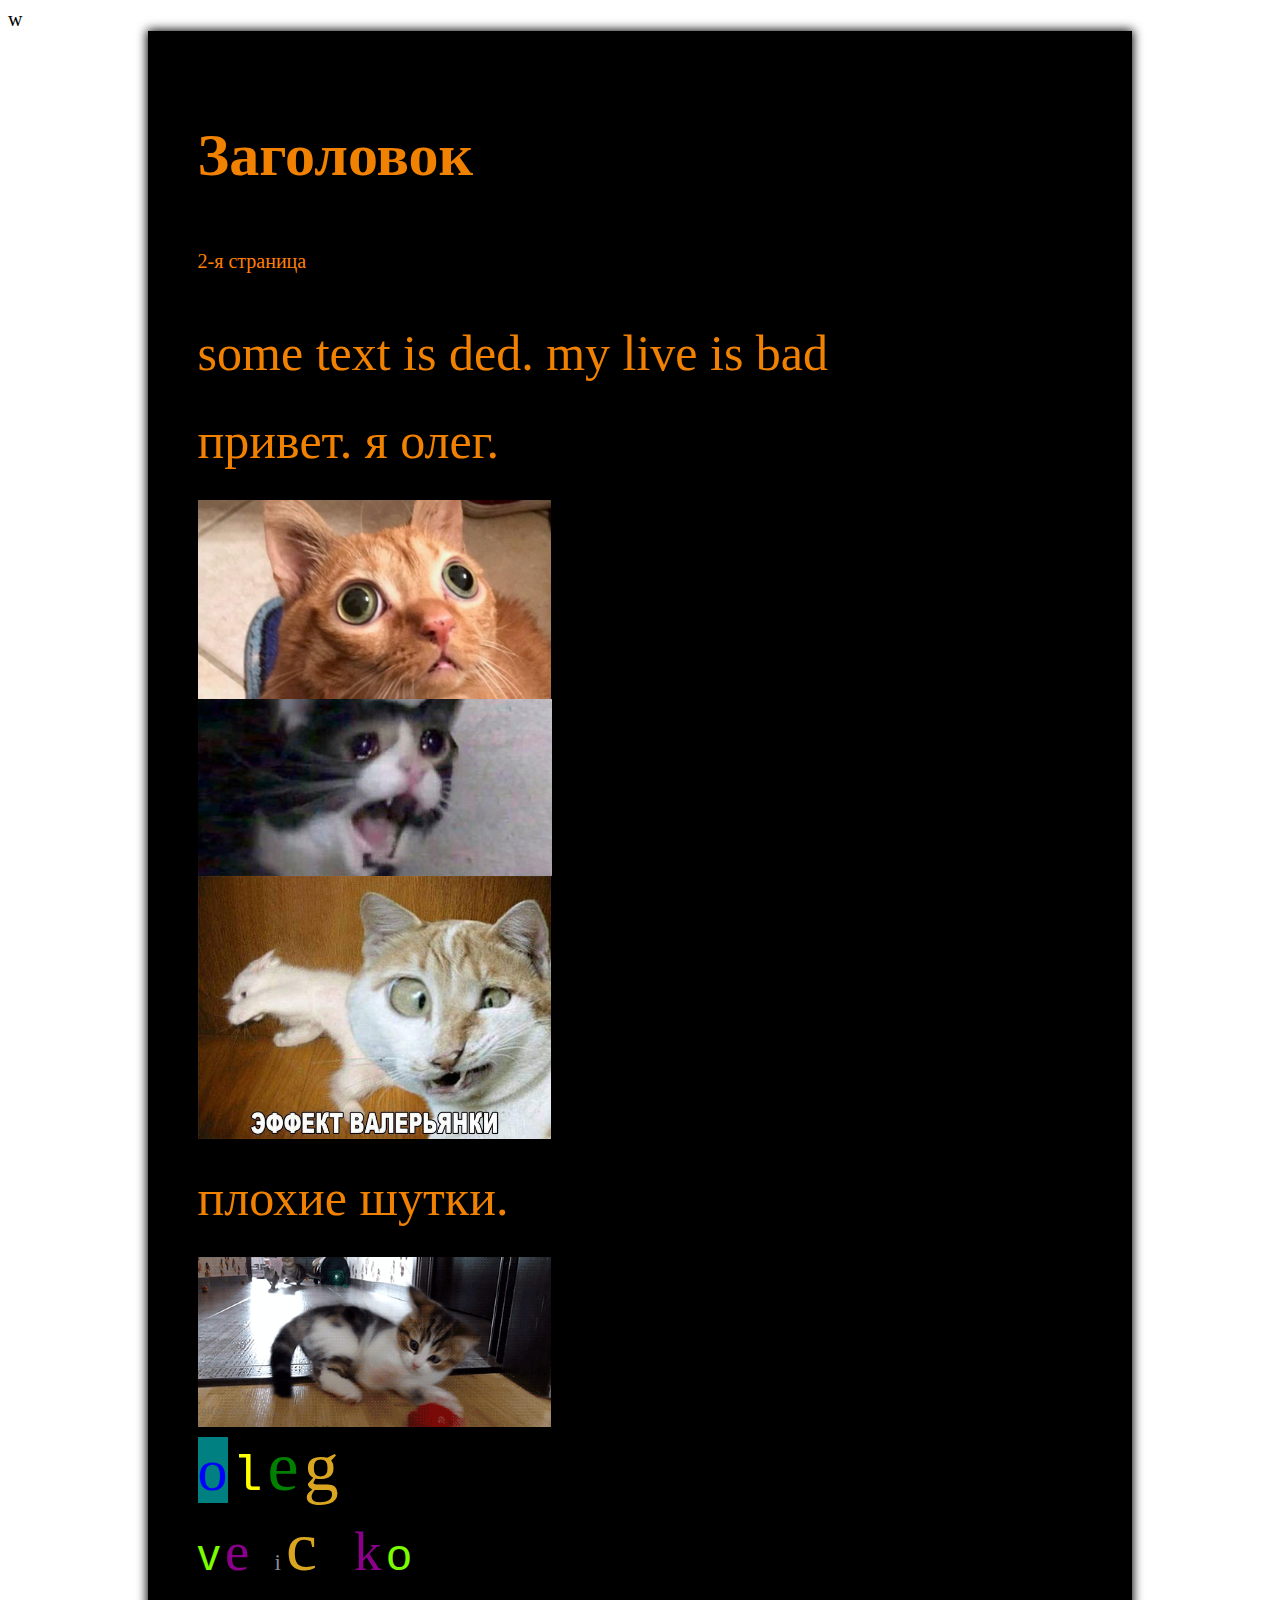
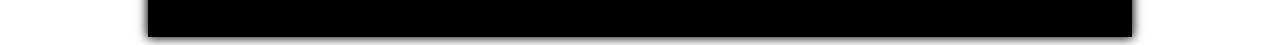
<file: index.html>
<DOCTYPE html>
<html lang="ru">
<head>
    <meta charset="UTF-8">
    <meta name="viewport" content="width=device-width, initial-scale=1.0">
    <title>про меня</title>
    <base target="_blank">w
    <link rel="preconnect" href="https://fonts.googleapis.com">
<link rel="preconnect" href="https://fonts.gstatic.com" crossorigin>
<link href="https://fonts.googleapis.com/css2?family=Pacifico&display=swap" rel="stylesheet">
<link rel="stylesheet" href="styles/styles.css">
<link rel="shortcut icon" href="/images/favicon.ico" type="image/x-icon">

</head>
<body> 
    <div style="background-color: #000000;" >
      <h1>Заголовок</h1>
      <a href= "secondPage.html"> 2-я страница</a>
    <p style="font-size: 50px;"> some text is ded. my live is bad </p>
    <p style="font-size: 50px;">привет. я олег. </p>
    <img src="./images/07a827ebba12828c211675d79fe991c6756a3924.jpg" alt="" >
    <img src="./images/c8bb6d6b772b0a4706e7f91223a19809.jpg" alt="">
    <img src="./images/1461688548147430455.jpg " alt="">
    <p style="font-size: 50px;">  плохие шутки.</p>
    <img src="./images/vgif-ru-21047.jpg" alt="">
    <span class=color2>o</span>
    <span class=color1>l</span>
    <span class=color3>e</span>
    <span class=color4>g</span>
    <br>
    <span class=color5>  v</span>
    <span class=color6>e</span>
    <span class=color7>l</span>
    <span class=color8>i</span>
    <span class=color4>c</span>
    <span class=color7>h</span>
    <span class=color6>k</span>
    <span class=color5>o</span>
    

    

</body>
</html>
</file>
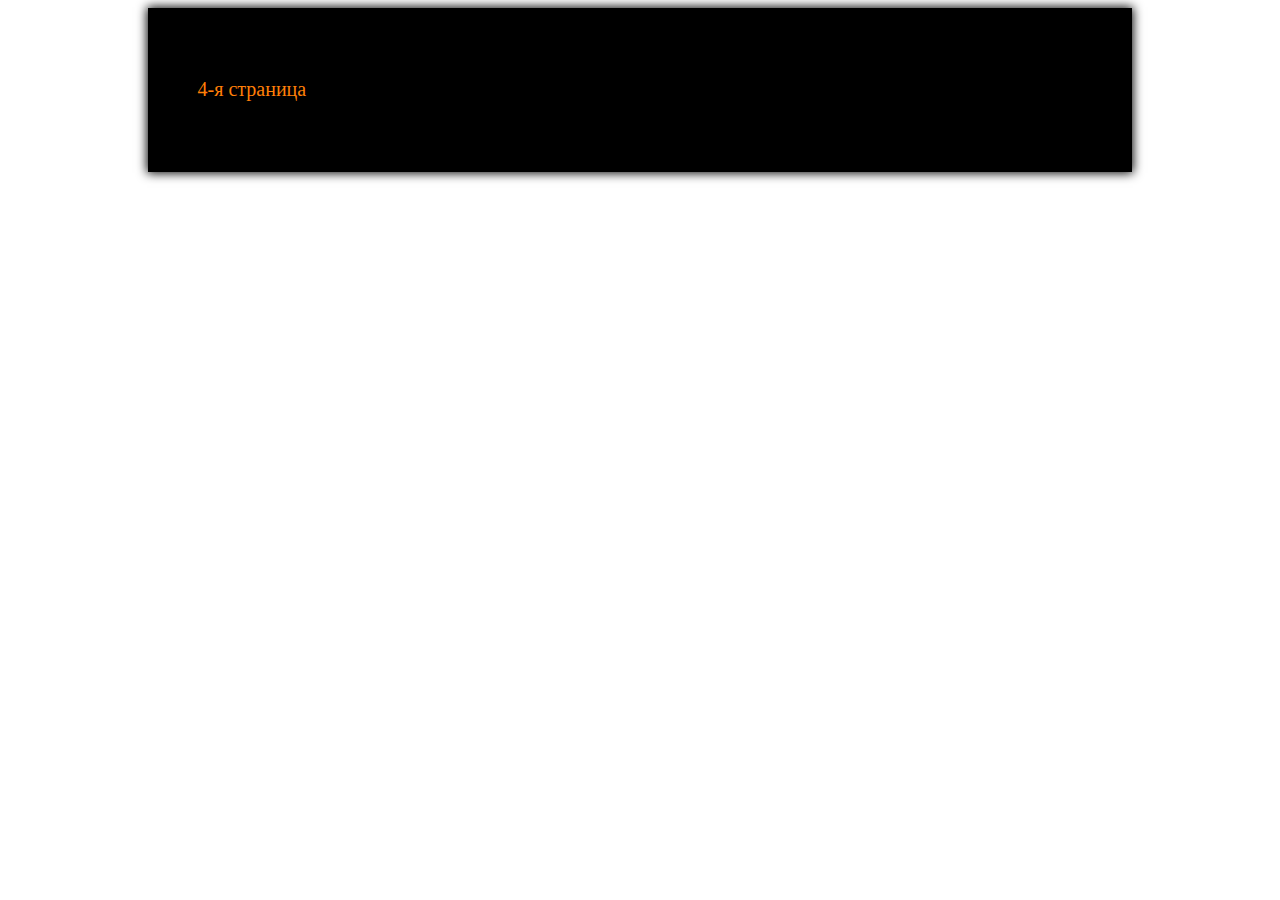
<file: fifePage.html>
<!DOCTYPE html>
<html lang="en">
<head>
    <meta charset="UTF-8">
    <meta http-equiv="X-UA-Compatible" content="IE=edge">
    <meta name="viewport" content="width=device-width, initial-scale=1.0">
    <link rel="stylesheet" href="./styles/styles.css">
    <title>Document</title>
    <base target="_blank">
</head>
<body>
    <div style="background-color:#000000;">
    <a href="fourPage.html">4-я страница</a>
    </div>
</body>
</html>
</file>
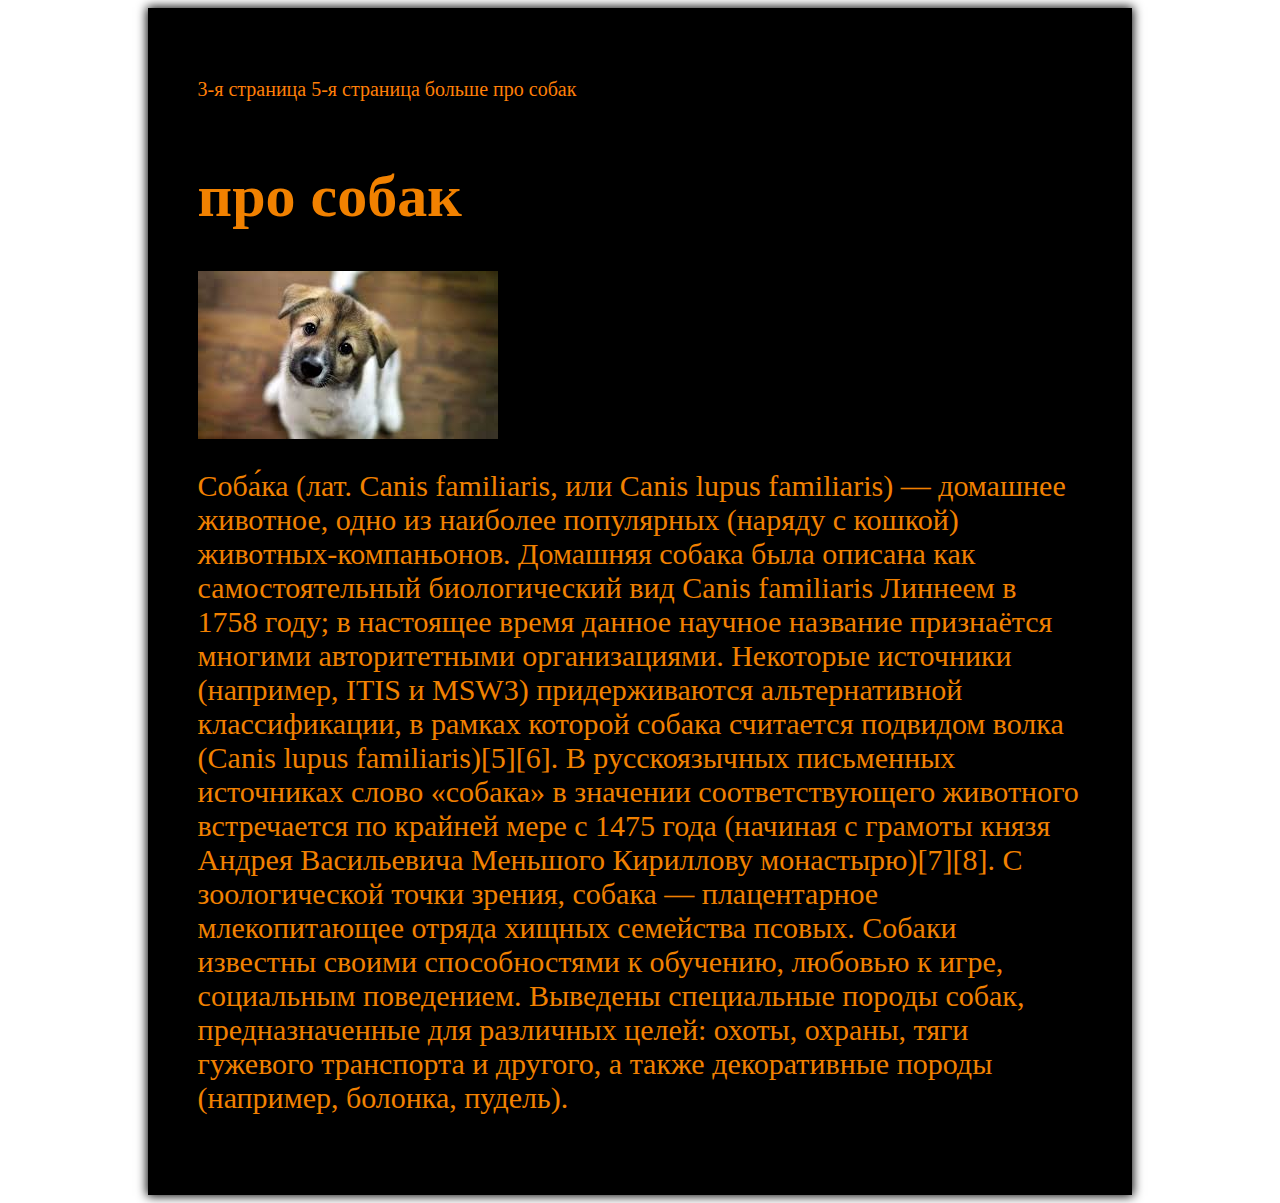
<file: fourPage.html>
<!DOCTYPE html>
<html lang="en">
<head>
    <meta charset="UTF-8">
    <meta http-equiv="X-UA-Compatible" content="IE=edge">
    <meta name="viewport" content="width=device-width, initial-scale=1.0">
    <title>про собак</title>
    <base target="_blank">
    <link rel="stylesheet" href="styles/styles.css">
</head>
<body>
    <div style="background-color: #000000;">
        <a href="threePage.html">3-я страница</a>
        <a href="fifePage.html">5-я страница</a>
       <a href="https://ru.wikipedia.org/wiki/%D0%A1%D0%BE%D0%B1%D0%B0%D0%BA%D0%B0">больше про собак</a>
    <h1>про собак</h1>
    <img src="./images/images.jpg" alt="">
    <p>Соба́ка (лат. Canis familiaris, или Canis lupus familiaris) — домашнее животное, одно из наиболее популярных (наряду с кошкой) животных-компаньонов.

        Домашняя собака была описана как самостоятельный биологический вид Canis familiaris Линнеем в 1758 году; в настоящее время данное научное название признаётся многими авторитетными организациями. Некоторые источники (например, ITIS и MSW3) придерживаются альтернативной классификации, в рамках которой собака считается подвидом волка (Canis lupus familiaris)[5][6]. В русскоязычных письменных источниках слово «собака» в значении соответствующего животного встречается по крайней мере с 1475 года (начиная с грамоты князя Андрея Васильевича Меньшого Кириллову монастырю)[7][8].
        
        С зоологической точки зрения, собака — плацентарное млекопитающее отряда хищных семейства псовых.
        
        Собаки известны своими способностями к обучению, любовью к игре, социальным поведением. Выведены специальные породы собак, предназначенные для различных целей: охоты, охраны, тяги гужевого транспорта и другого, а также декоративные породы (например, болонка, пудель).</p>
        </div>
</body>
</html>
</file>
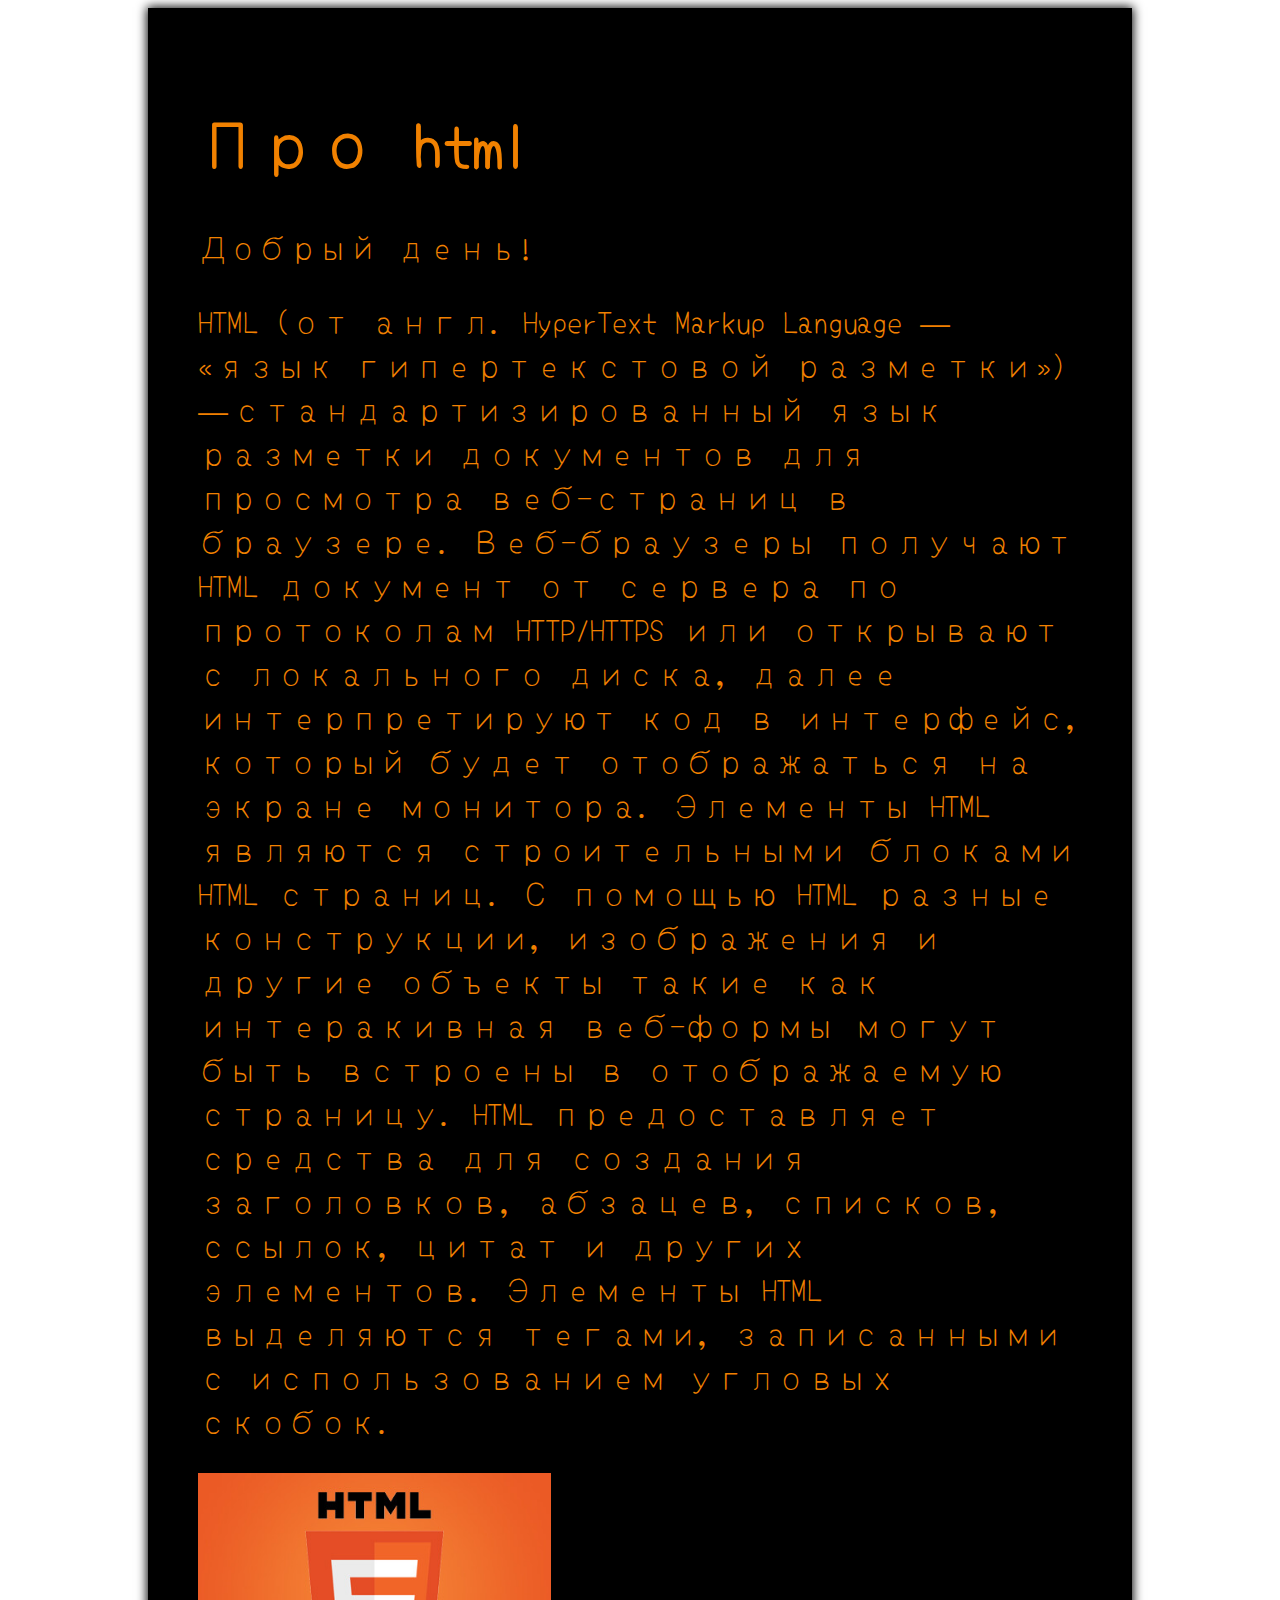
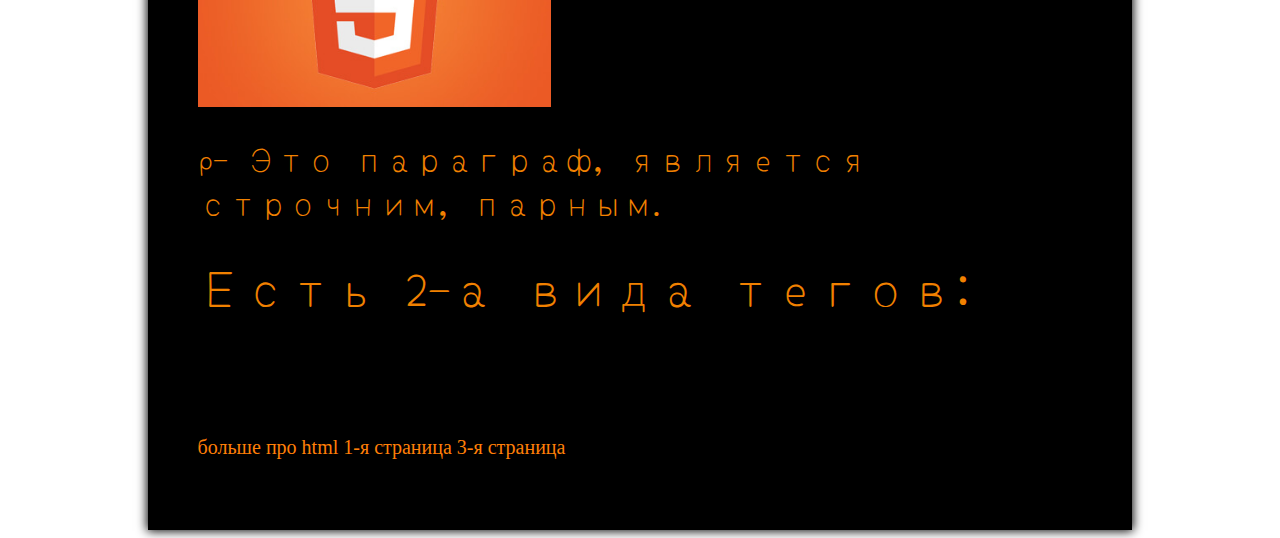
<file: secondPage.html>
<!DOCTYPE html>
<html lang="ru">
<head>
    <link rel="preconnect" href="https://fonts.googleapis.com">
    <link rel="preconnect" href="https://fonts.gstatic.com" crossorigin>
    <link href="https://fonts.googleapis.com/css2?family=Yomogi&display=swap" rel="stylesheet">
    <meta charset="UTF-8">
    <meta http-equiv="X-UA-Compatible" content="IE=edge">
    <meta name="viewport" content="width=device-width, initial-scale=1.0">
    <title>про html</title>
    <base target="_blank">
    <link rel="preconnect" href="https://fonts.googleapis.com">
    <link rel="preconnect" href="https://fonts.gstatic.com" crossorigin>
    <link href="https://fonts.googleapis.com/css2?family=Yomogi&display=swap" rel="stylesheet">
    <link rel="stylesheet" href="styles/styles.css">
</head>
<body> 
    <div style="background-color: #000000;">
    <h1>Про html</h1>
    <p>Добрый день!</p>
        <p> HTML (от англ. HyperText Markup Language — «язык гипертекстовой разметки») — стандартизированный язык разметки документов для просмотра веб-страниц в браузере. Веб-браузеры получают HTML документ от сервера по протоколам HTTP/HTTPS или открывают с локального диска, далее интерпретируют код в интерфейс, который будет отображаться на экране монитора.
        Элементы HTML являются строительными блоками HTML страниц. С помощью HTML разные конструкции, изображения и другие объекты такие как интеракивная веб-формы могут быть встроены в отображаемую страницу. HTML предоставляет средства для создания заголовков, абзацев, списков, ссылок, цитат и других элементов. Элементы HTML выделяются тегами, записанными с использованием угловых скобок.  </p>
    <img src="./images/1476977240.jpg" alt="">
    <p>  p- Это параграф, является строчним, парным. </p>
    <p style="font-size: 45px">Есть 2-а вида тегов: </p>
    <ul>
        <li>парные</li>
        <li>непарные</li>
    </ul>
    <a href="https://ru.wikipedia.org/wiki/HTML">больше про html</a>
    
    <a href="index.html"> 1-я страница</a>
    
    <a href="threePage.html">3-я страница</a>
</div>

</body>
</html>
</file>
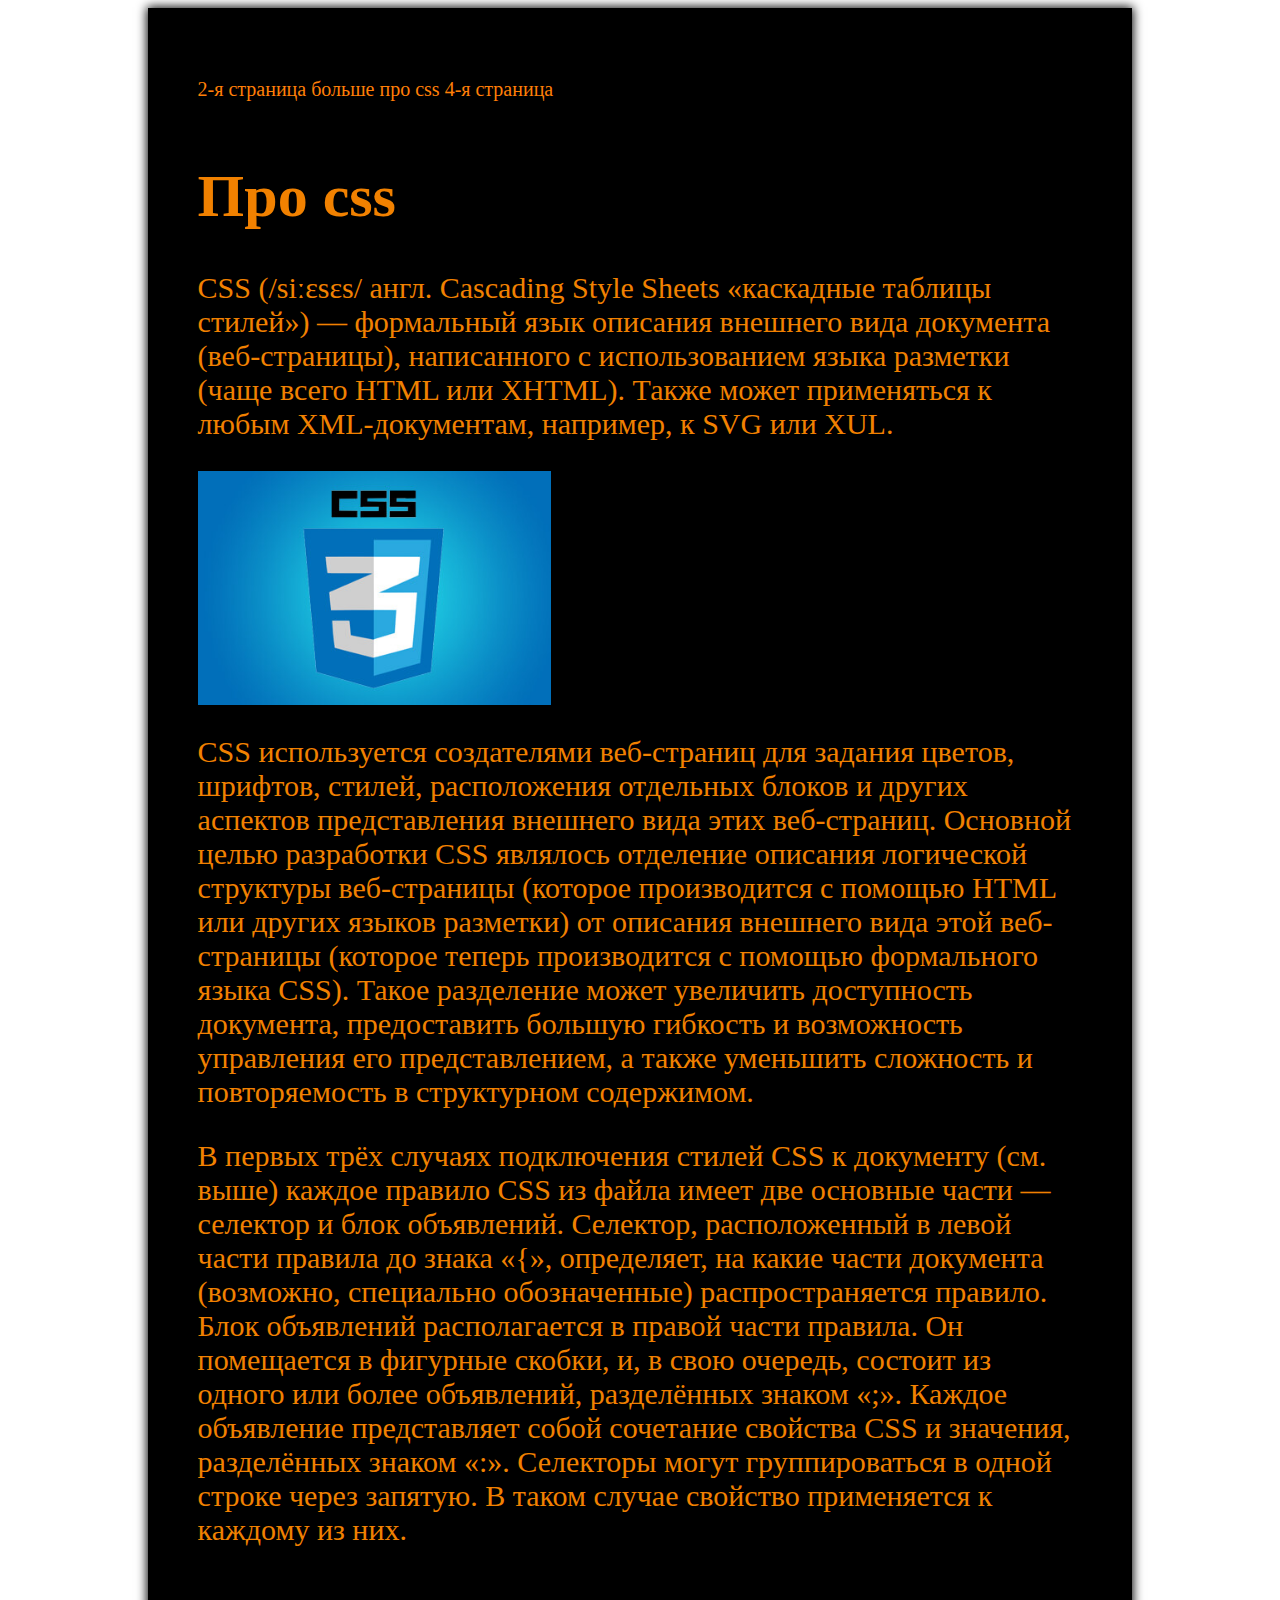
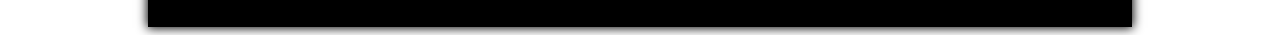
<file: threePage.html>
<!DOCTYPE html>
<html lang="en">
<head>
   <meta charset="UTF-8">
   <meta http-equiv="X-UA-Compatible" content="IE=edge">
   <meta name="viewport" content="width=device-width, initial-scale=1.0">
   <link rel="stylesheet" href="styles/styles.css">
   <title>про css</title>
   <base target="_blank">
</head>
<body>
   <div style="background-color: #000000;">
   <a href="secondPage.html">2-я страница</a>
   <a href="https://ru.wikipedia.org/wiki/CSS">больше про css</a>
   <a href="fourPage.html">4-я страница</a>
   <h1>Про css</h1>
   <p>CSS (/siːɛsɛs/ англ. Cascading Style Sheets «каскадные таблицы стилей») — формальный язык описания внешнего вида документа (веб-страницы), написанного с использованием языка разметки (чаще всего HTML или XHTML). Также может применяться к любым XML-документам, например, к SVG или XUL.</p>
 <img src="./images/1476977488.jpg" alt="">
   <p> CSS используется создателями веб-страниц для задания цветов, шрифтов, стилей, расположения отдельных блоков и других аспектов представления внешнего вида этих веб-страниц. Основной целью разработки CSS являлось отделение описания логической структуры веб-страницы (которое производится с помощью HTML или других языков разметки) от описания внешнего вида этой веб-страницы (которое теперь производится с помощью формального языка CSS). Такое разделение может увеличить доступность документа, предоставить большую гибкость и возможность управления его представлением, а также уменьшить сложность и повторяемость в структурном содержимом.</p>
      <p>В первых трёх случаях подключения стилей CSS к документу (см. выше) каждое правило CSS из файла имеет две основные части — селектор и блок объявлений. Селектор, расположенный в левой части правила до знака «{», определяет, на какие части документа (возможно, специально обозначенные) распространяется правило. Блок объявлений располагается в правой части правила. Он помещается в фигурные скобки, и, в свою очередь, состоит из одного или более объявлений, разделённых знаком «;». Каждое объявление представляет собой сочетание свойства CSS и значения, разделённых знаком «:». Селекторы могут группироваться в одной строке через запятую. В таком случае свойство применяется к каждому из них.</p>
   </div>
</body>
</html>
</file>
<file: styles/styles.css>
body{font-size: 20px;
}

p{color:#f18100;
    font-size: 30px;
    font-family: 'Yomogi', cursive;
     margin: 30px 0px;}
.color2{
    background-color: teal;
    color: blue;
    font-size: 60px

    
}
.color1{    
    color: yellow;
  font-size: 50px;
  font-family:monospace
}  
.color3{    
    color: green;
  font-size: 70px;
  font-family:fantasy;
}  
.color4{    
    color: goldenrod;
    font-size: 70px;
  font-family: cursive;
}  
.color5{    
    color:lawngreen;
    font-size: 45px;
  font-family:sans-serif
}  
.color6{    
    color:#8B008B;
    font-size: 55px;
  font-family:serif
}  
.color7{    
    color:#000000 ;
    font-size: 54px;
  font-family:inherit
}  
.color8{    
    color: #8a8a94;
    font-size: 23px;
  font-family:initial
} 
div {width: 70%;
margin: auto;
padding: 50px;
box-shadow: 0 0 10px 1px rgba(0, 0, 0, 4  );
;} 

 h1 {color: #f18100;
 font-size: 60px;
 font-family: 'Yomogi', cursive;
 }
 
a{
   text-decoration:none ;
   color: #ff7f07
   ;
   display: inline-block;
   font-size: 20px;
   border-bottom: 1px solid transparent;
   transition: 0 2s ease-in;
   
   margin: 20px 0;
}
img{
  max-width: 40%;
height: auto;
display: block;
}
a:hover {
  border-bottom-color: #929aab;
}
</file>
